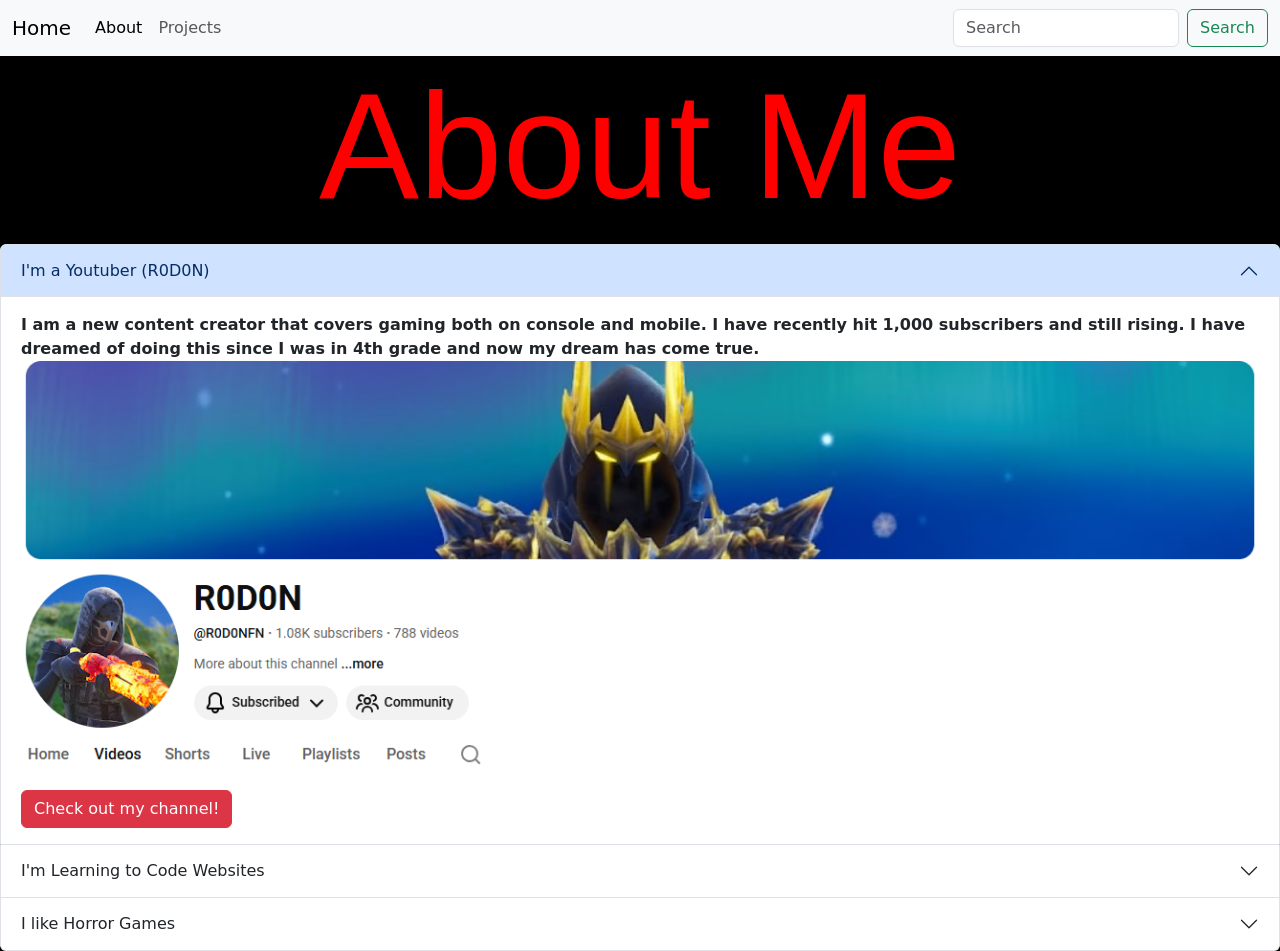
<file: about.html>
<!doctype html>
<html lang="en">
  <head>
    <meta charset="utf-8">
    <meta name="viewport" content="width=device-width, initial-scale=1">
    <link href="https://cdn.jsdelivr.net/npm/bootstrap@5.3.8/dist/css/bootstrap.min.css" rel="stylesheet" integrity="sha384-sRIl4kxILFvY47J16cr9ZwB07vP4J8+LH7qKQnuqkuIAvNWLzeN8tE5YBujZqJLB" crossorigin="anonymous">
    <link rel="stylesheet" href="css/style.css">
  </head>
  <body>

<nav class="navbar navbar-expand-lg bg-body-tertiary">
  <div class="container-fluid">
    <button class="navbar-toggler" type="button" data-bs-toggle="collapse" data-bs-target="#navbarTogglerDemo01" aria-controls="navbarTogglerDemo01" aria-expanded="false" aria-label="Toggle navigation">
      <span class="navbar-toggler-icon"></span>
    </button>
    <div class="collapse navbar-collapse" id="navbarTogglerDemo01">
      <a class="navbar-brand" href="index.html">Home</a>
      <ul class="navbar-nav me-auto mb-2 mb-lg-0">
        <li class="nav-item">
          <a class="nav-link active" aria-current="page" href="about.html">About</a>
        </li>
        <li class="nav-item">
          <a class="nav-link" href="projects.html">Projects</a>
        </li>
      </ul>
      <form class="d-flex" role="search">
        <input class="form-control me-2" type="search" placeholder="Search" aria-label="Search"/>
        <button class="btn btn-outline-success" type="submit">Search</button>
      </form>
    </div>
  </div>
</nav>
   <h1>About Me</h1>
   <div class="accordion" id="accordionExample">
  <div class="accordion-item">
    <h2 class="accordion-header">
      <button class="accordion-button" type="button" data-bs-toggle="collapse" data-bs-target="#collapseOne" aria-expanded="true" aria-controls="collapseOne">
        I'm a Youtuber (R0D0N)
      </button>
    </h2>
    <div id="collapseOne" class="accordion-collapse collapse show" data-bs-parent="#accordionExample">
      <div class="accordion-body">
        <strong>I am a new content creator that covers gaming both on console and mobile. I have recently hit 1,000 subscribers and still rising. I have dreamed of doing this since I was in 4th grade and now my dream has come true.</strong>
        <div class="row justify-content-center">
        <img src="img/Screenshot 2026-04-24 080207.png">
        </div>
      </br>
        <a href="http://www.youtube.com/@R0D0NFN" class="btn btn-danger">Check out my channel!</a>
      </div>
  </div>
  </div>
  <div class="accordion-item">
    <h2 class="accordion-header">
      <button class="accordion-button collapsed" type="button" data-bs-toggle="collapse" data-bs-target="#collapseTwo" aria-expanded="false" aria-controls="collapseTwo">
        I'm Learning to Code Websites
      </button>
    </h2>
    <div id="collapseTwo" class="accordion-collapse collapse" data-bs-parent="#accordionExample">
      <div class="accordion-body">
        <strong>I am learning how to code and make websites in my Honors Web Design class at freehold Borough High School.</strong>
        <img  src="img/happy-male-writing-positive-mail-client_1163-3986.avif">
      </div>
    </div>
  </div>
  <div class="accordion-item">
    <h2 class="accordion-header">
      <button class="accordion-button collapsed" type="button" data-bs-toggle="collapse" data-bs-target="#collapseThree" aria-expanded="false" aria-controls="collapseThree">
        I like Horror Games
      </button>
    </h2>
    <div id="collapseThree" class="accordion-collapse collapse" data-bs-parent="#accordionExample">
      <div class="accordion-body">
        <strong>I like horror franchises such as Resident Evil, Five Nights at Freddys, Dead Space, and More.</strong>
        <img src="img/capsule_616x353.jpg">
      </div>
    </div>
  </div>
</div>
    <script src="https://cdn.jsdelivr.net/npm/bootstrap@5.3.8/dist/js/bootstrap.bundle.min.js" integrity="sha384-FKyoEForCGlyvwx9Hj09JcYn3nv7wiPVlz7YYwJrWVcXK/BmnVDxM+D2scQbITxI" crossorigin="anonymous"></script>
  </body>
</html>
</file>
<file: css/style.css>
h1{
    text-align: center;
    font-size: 150px;
    color: rgb(255, 0, 0);
    font-family:Impact, Haettenschweiler, 'Arial Narrow Bold', sans-serif;
}

body{
    background-color: black;
}

a{
    color: red;
    font-size: 45px;
}

h2{
    color: red;
    text-align: center;
    font-size: 45px;
}
</file>
